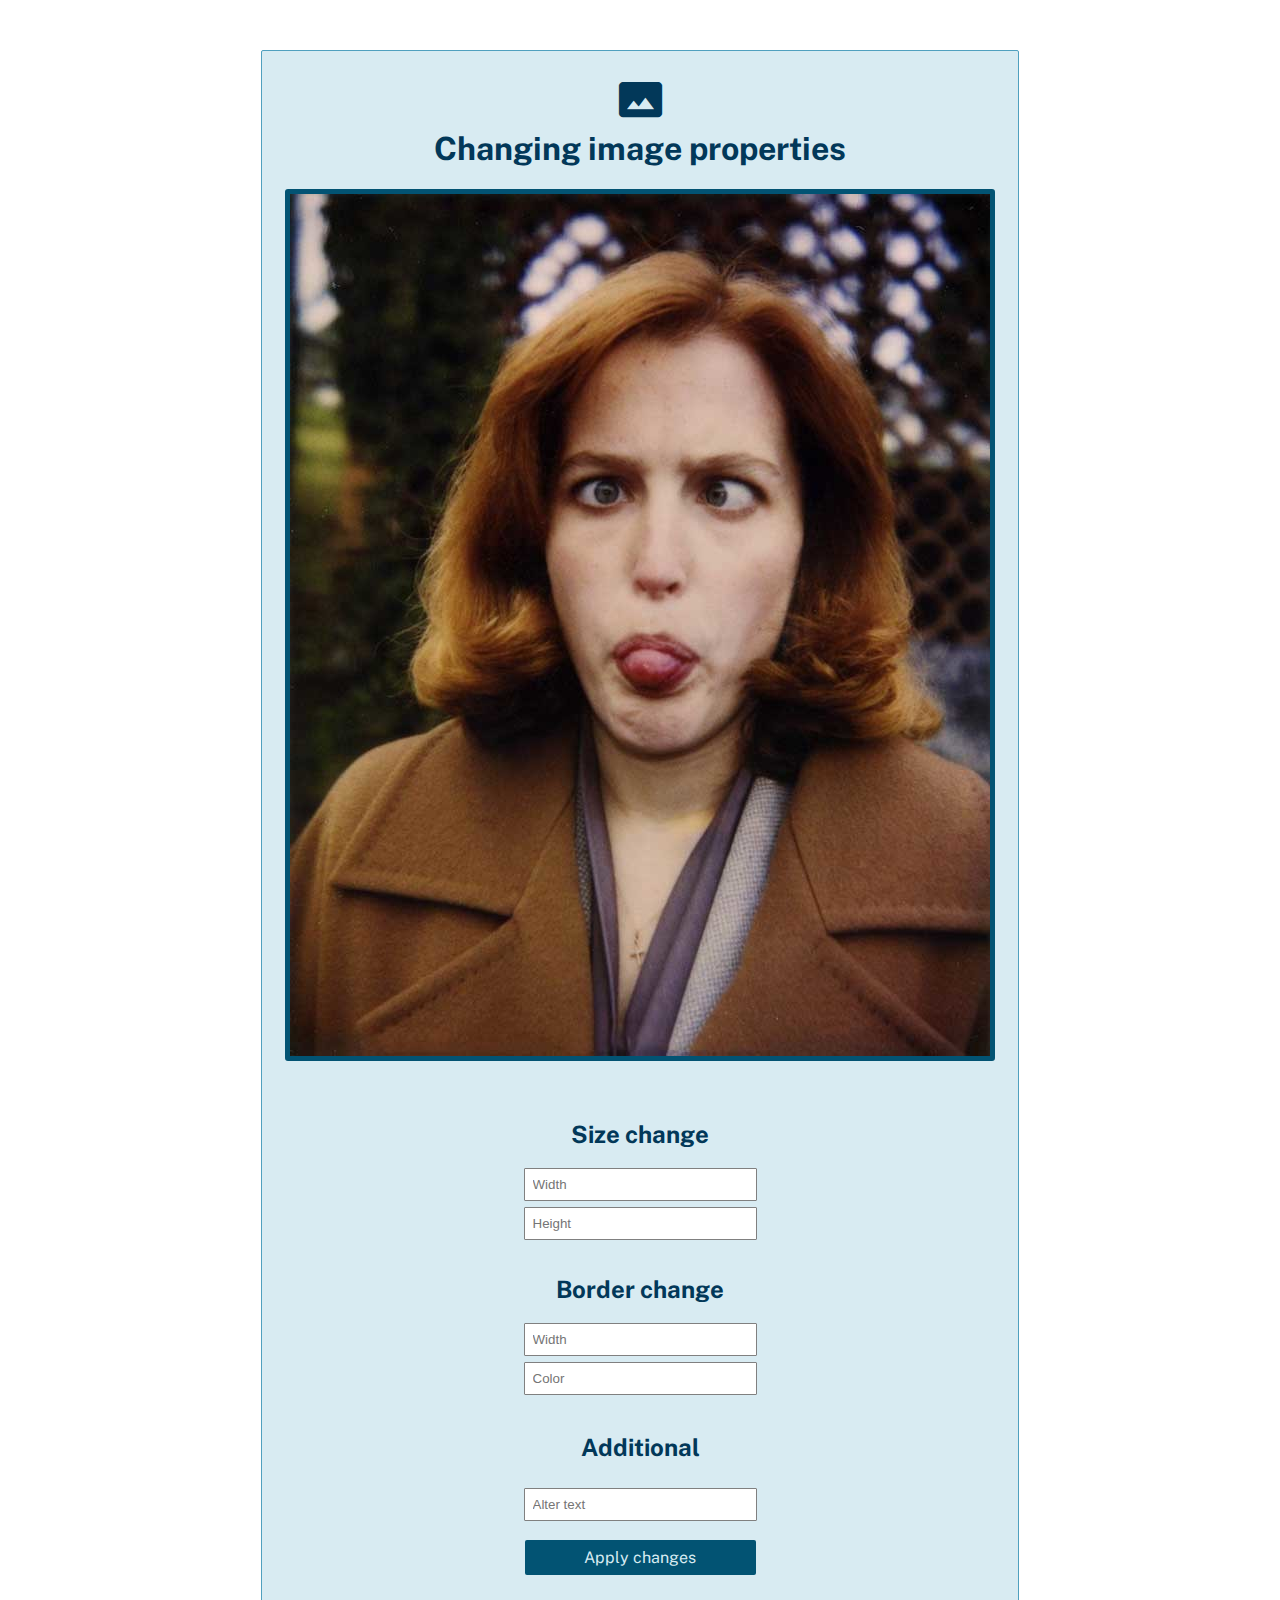
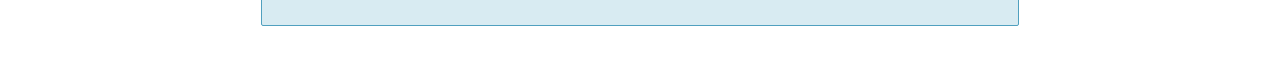
<file: index.html>
<!DOCTYPE html>
<html>
<head>
	<meta charset="utf-8">
	<title>Lab 5</title>

	<link href="https://fonts.googleapis.com/css?family=Public+Sans&display=swap" rel="stylesheet">
	<link rel="stylesheet" href="https://fonts.googleapis.com/icon?family=Material+Icons">

	<!--<link rel="stylesheet" type="text/css" href="style1.css">-->
	<link rel="stylesheet" type="text/css" href="styles/style.css">
	
</head>
<body>
	<!--
	<div class="payload">
		<p class="header_text">Changing image properties</p>
		<img id="image" class="img_to_change" src="data/test_img.jpg">
		<div class="change_area">
			<p class="header_text">Image size change</p>
			<input id="width" type="text" name="width" value="350" class="input_">
			<input id="height" type="text" name="height" value="431" class="input_">
		</div>
		<div class="change_area">
			<p class="header_text">Border change</p>
			<input id="border" type="text" name="frame width" value="4" class="input_">
			<input id="border_color" type="text" name="frame color" value="red" class="input_">
		</div>
		<div class="change_area">
			<p class="header_text">Additional</p>
			<input id="alt_text" type="text" name="alt" value="I want to believe!" class="input_">
		</div>
		<button id="submit" class="submit_btn">Submit</button>
		<script type="text/javascript" src="script_.js"></script>
	</div>
	-->

	<div class="container" align="center">
		<h1 class="header"><i class="material-icons ico_header">photo_size_select_actual</i><br>Changing image properties</h1>
		<img src="data/test_img.jpg" id="image" class="image_object">

		<!--
		<div class="group_input_area">
			<h4 class="header">Size change</h4>
			<div class="field_property">
				<div class="field_name">
					<p class="field_name_text">Width</p>
				</div>
				<div class="input_area">
					<input id="width_input" type="text" name="frame width" value="350" class="input_number">
				</div>
			</div>

			<div class="field_property">
				<div class="field_name">
					<p class="field_name_text">Height</p>
				</div>
				<div class="input_area">
					<input id="height_input" type="text" name="frame width" value="431" class="input_number">
				</div>
			</div>
		</div>-->

		<div class="input_container">
			<div class="input_area">
				<h2 class="header">Size change</h2>	
				<input id="width_input" type="text" name="width" placeholder="Width" class="input_number" autocomplete="off">
				<input id="height_input" type="text" name="height" placeholder="Height" class="input_number" autocomplete="off">
			</div>

			<div class="input_area">
				<h2 class="header">Border change</h2>
				<input id="border_width" type="text" name="border_width" placeholder="Width" class="input_number" autocomplete="off">
				<input id="border_color" type="text" name="border_color" placeholder="Color" class="input_number" autocomplete="off">
			</div>

			<div class="input_area">
				<h2 class="header">Additional</h2>
				<input id="alter_text" type="text" name="alter_text" placeholder="Alter text" class="input_number" autocomplete="off">
			</div>

			
			<a id="submit" class="apply_button_link"><div class="apply_button">Apply changes</div></a>
		</div>

	</div>

	<script type="text/javascript" src="script_.js"></script>
</body>
</html>
</file>
<file: styles/style.css>
@import "colors.css" screen;

*:focus {outline: none;}

.container {
	margin-left: 20%;
	margin-right: 20%;
	margin-top: 50px;
	margin-bottom: 50px;

	padding-top: 5px;
	padding-bottom: 50px;

	width: auto;

	background-color: var(--light_sky);

	border-style: solid;
	border-color: var(--light_ocean);
	border-radius: 2px;
	border-width: 0.5pt;

	list-style-type:none;
    list-style-position:outside;
}
/*
p {
	font-family: 'Public Sans', sans-serif;
	font-size: 12pt;
}



.field_property {
	display: flex;
	flex-direction: row;
	justify-content: center;
	margin-top: 10px;

}

.field_name {
	display: flex;
	justify-content: flex-start;
	align-items: center;

	padding-left: 15px;

	background-color: var(--dark_ocean);
	width: 150px;
}

.field_name_text {
	color: var(--light_ocean);
	padding: 0;
	margin: 0;
}

.input_area {
	background-color: var(--light_ocean);
}

.input_number {
	padding: 7px;
	background-color: transparent;
	border-width: 0;
	border-radius: 0;

	color: var(--light_sky);
}

.input_number:focus {
	color: var(--dark_ocean);
	background-color: var(--light_sky);
	border-width: 0; 
}

.group_input_area {
	display: flex;
	flex-direction: column;
	align-items: left;
}
*/

.image_object {

	border-style: solid;
	border-color: var(--green_blue_ocean);
	border-width: 5px;
	border-radius: 3px;

}

.ico_header {
	font-size: 35pt;
	color: var(--dark_ocean);
}

.header{
	font-family: 'Public Sans', sans-serif;
	color: var(--dark_ocean);
}

.input_area {
	margin-top: 35px;
	margin-left: 20%;
	margin-right: 20%;
	display: flex;
	flex-direction: column;
	align-items: center;
	justify-content: space-around;

	height: 120px;

}

.input_number {
	padding: 8px;
	margin-bottom: 6px;
	width: 215px;

	border-color: grey;
	border-style: solid;
	border-width: 1px;
	border-radius: 1px;

}
 /*
.input_number:focus {
	padding: 8px 8px 8px 2px;
	width: 216px; 
	//border-style: solid;
	border-width: 1px 1px 1px 8px;
	border-style: solid;
	border_color: #97BF04;
	
}
*/

.apply_button {
	padding: 8px;
	margin-top: 10px;
	background-color: var(--green_blue_ocean);
	width: 215px;
	border-radius: 2px;
}

.apply_button_link {

	color: var(--light_sky);
	text-decoration: none;
	font-family: 'Public Sans', sans-serif;
}

.input_container {
	width: 300px;
	display: inline;
	position: relative;
}
</file>
